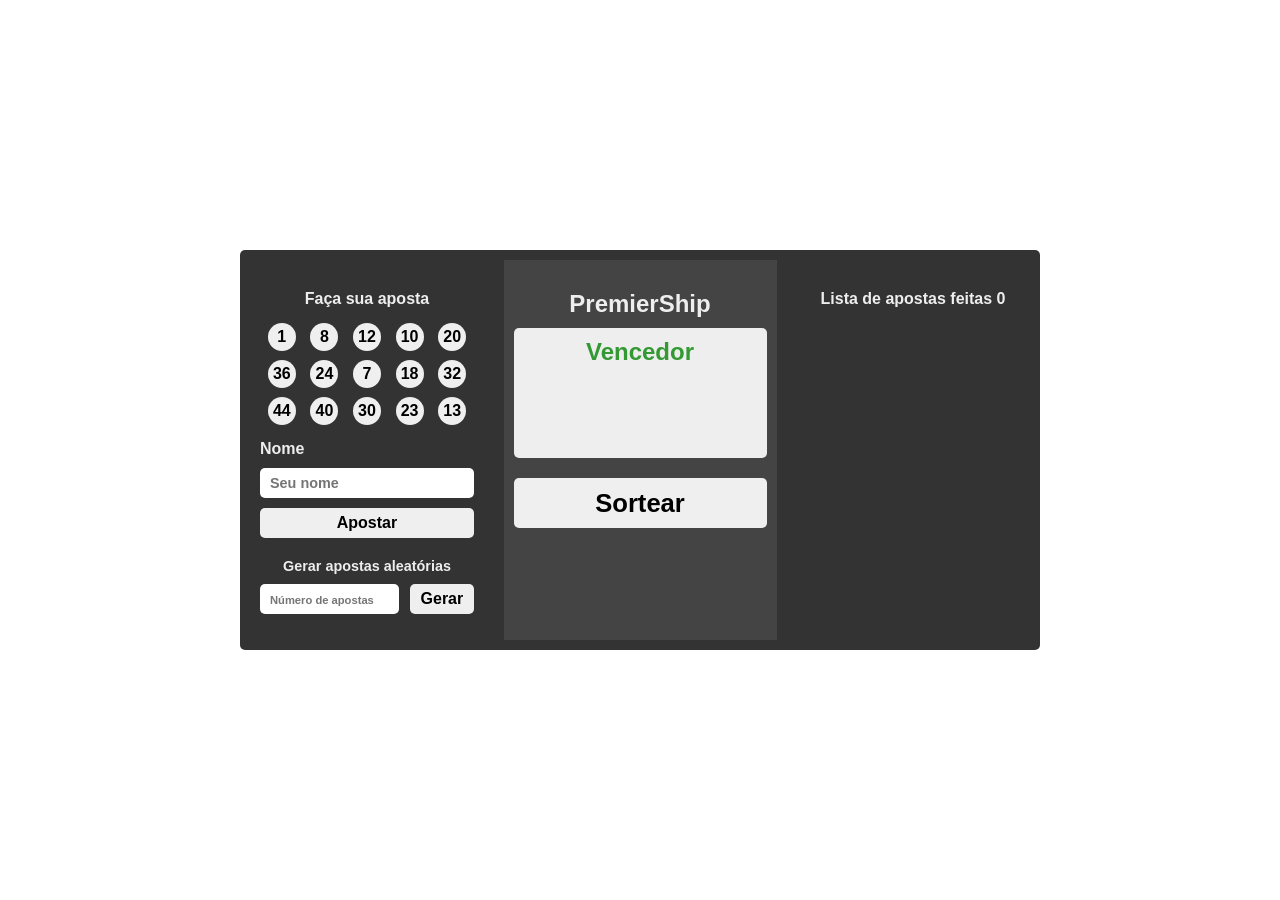
<file: projects/Loto2022/index.html>
<!DOCTYPE html>
<html lang="en">
<head>
    <meta charset="UTF-8">
    <meta http-equiv="X-UA-Compatible" content="IE=edge">
    <meta name="viewport" content="width=device-width, initial-scale=1.0">
    <title>Loto2022</title>
    <link rel="stylesheet" href="assets/css/style.css">
</head>
<body>

    <!-- Container -->
    <div class="container">

        <!-- Apostar -->
        <div class="getBet">
            <h2>Faça sua aposta</h2>
            <div class="balls"></div>
            <form action="">
                <label for="name">Nome</label>
                    <input type="text" id="name" placeholder="Seu nome">
                <button type="submit" class="btn btn-bet">Apostar</button>
            </form>
            <hr>

            <!-- Gerar apostas aleatorias -->
            <h3>Gerar apostas aleatórias</h3>
            <form action="">
                <div class="container-betRandom">
                    <input type="number" id="numberOfBets" min="1" value="" max="99" placeholder="Número de apostas que serão geradas">
                    <button class="btn btn-random-bet">Gerar</button>
                </div>
            </form>
            
        </div>

        <!-- Sortear -->
        <div class="play">
            <h1>PremierShip</h1>
            <div class="circle">
                <h3>Vencedor</h3>
                <p class="nameWinner"></p>
                <p class="idWinner"></p>
                <p class="pointsWinner"></p>
            </div>
            <div class="button">
                <button class="btn btn-sort">Sortear</button>
            </div>
            <div class="ballsWinner">
            </div>

        </div>

        <!-- Lista de apostas feitas -->
        <div class="allBets">
            <h2>Lista de apostas feitas <span class="numberOfBet">[ 0 ]</span></h2>
            <div class="list">
                
            </div>
        </div>

    </div>

    <!-- Modal -->
    <div class="modal">
        <p class="msg"></p>
    </div>

    <script src="assets/js/script.js"></script>
</body>
</html>
</file>
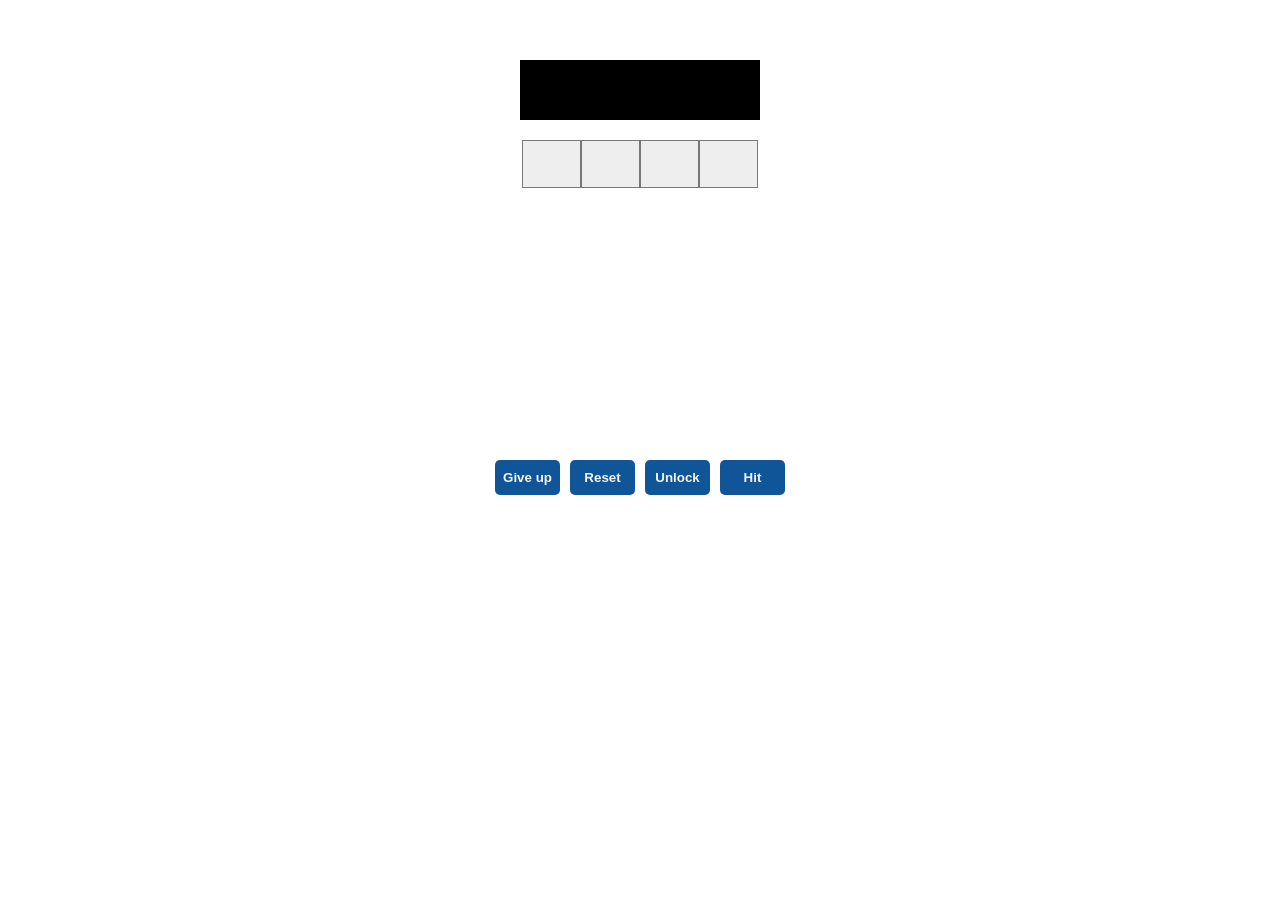
<file: projects/O cofre/index.html>
<!DOCTYPE html>
<html lang="en">
<head>
    <meta charset="UTF-8">
    <meta http-equiv="X-UA-Compatible" content="IE=edge">
    <meta name="viewport" content="width=device-width, initial-scale=1.0">
    <title>Document</title>
    <link rel="stylesheet" href="style.css">
</head>
<body>
    <div class="container">
        <div class="pin"></div>
        <div class="tries"></div>
        <div class="buttons">
            <button class="giveUp">Give up</button>
            <button class="reset">Reset</button>
            <button class="unlock">Unlock</button>
            <button class="hit">Hit</button>
        </div>
    </div>
    <div class="msg"></div>
    <script src="script.js"></script>
</body>
</html>
</file>
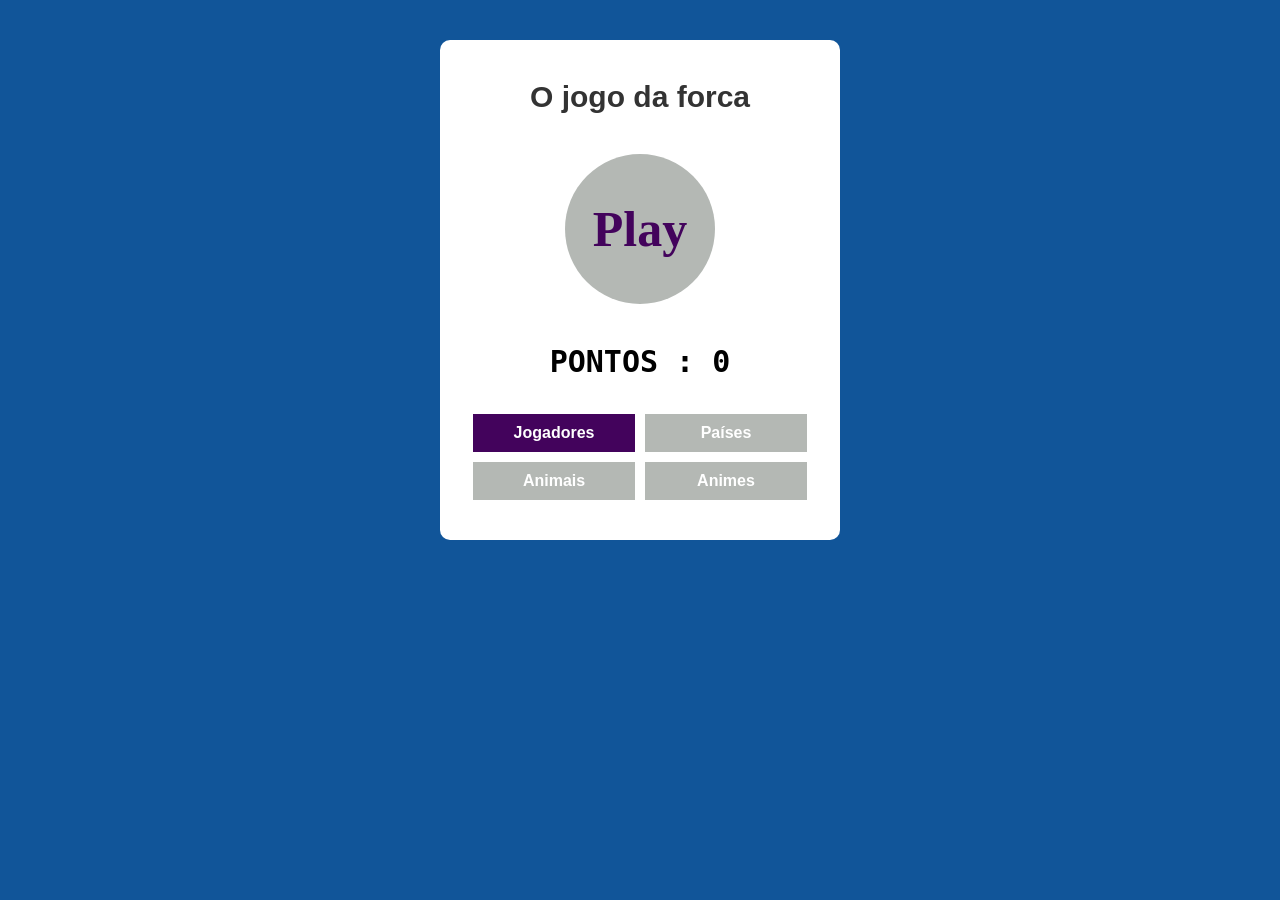
<file: projects/O jogo da forca/index.html>
<!DOCTYPE html>
<html lang="en">
<head>
    <meta charset="UTF-8">
    <meta http-equiv="X-UA-Compatible" content="IE=edge">
    <meta name="viewport" content="width=device-width, initial-scale=1.0">
    <title>O jogo da forca</title>
    <link rel="stylesheet" href="css/style.css">
</head>
<body>
    <div class="painel">
        <h2>O jogo da forca</h2>

        <button class='play'>Play</button>

        <div class="pontos">
            <p class="pontuacaof">PONTOS : 0</p>
        </div>

        <div class="generos">
            <div class="genero">
                <input type="radio" class="input" name="genero" checked id="jogadores">
                <label for="jogadores" class="generolabel">Jogadores</label>
            </div>

            <div class="genero">
                <input type="radio" class="input" name="genero" id="paises">
                <label for="paises" class="generolabel">Países</label>
            </div>

            <div class="genero">
                <input type="radio" class="input" name="genero" id="animais">
                <label for="animais" class="generolabel">Animais</label>
            </div>

            <div class="genero">
                <input type="radio" class="input" name="genero" id="animes">
                <label for="animes" class="generolabel">Animes</label>
            </div>
            
        </div>
    </div>

    <div class="jogo">
        <div class="boneco">
            <img src="img/img0.png" class="img">
            <p class="pontuacao">PONTOS : 0</p>
        </div>
        <div class="quadro">
            
        </div>
        <div class="teclado">

        </div>
    </div>
    <script src="js/script.js" type="module"></script>
</body>
</html>
</file>
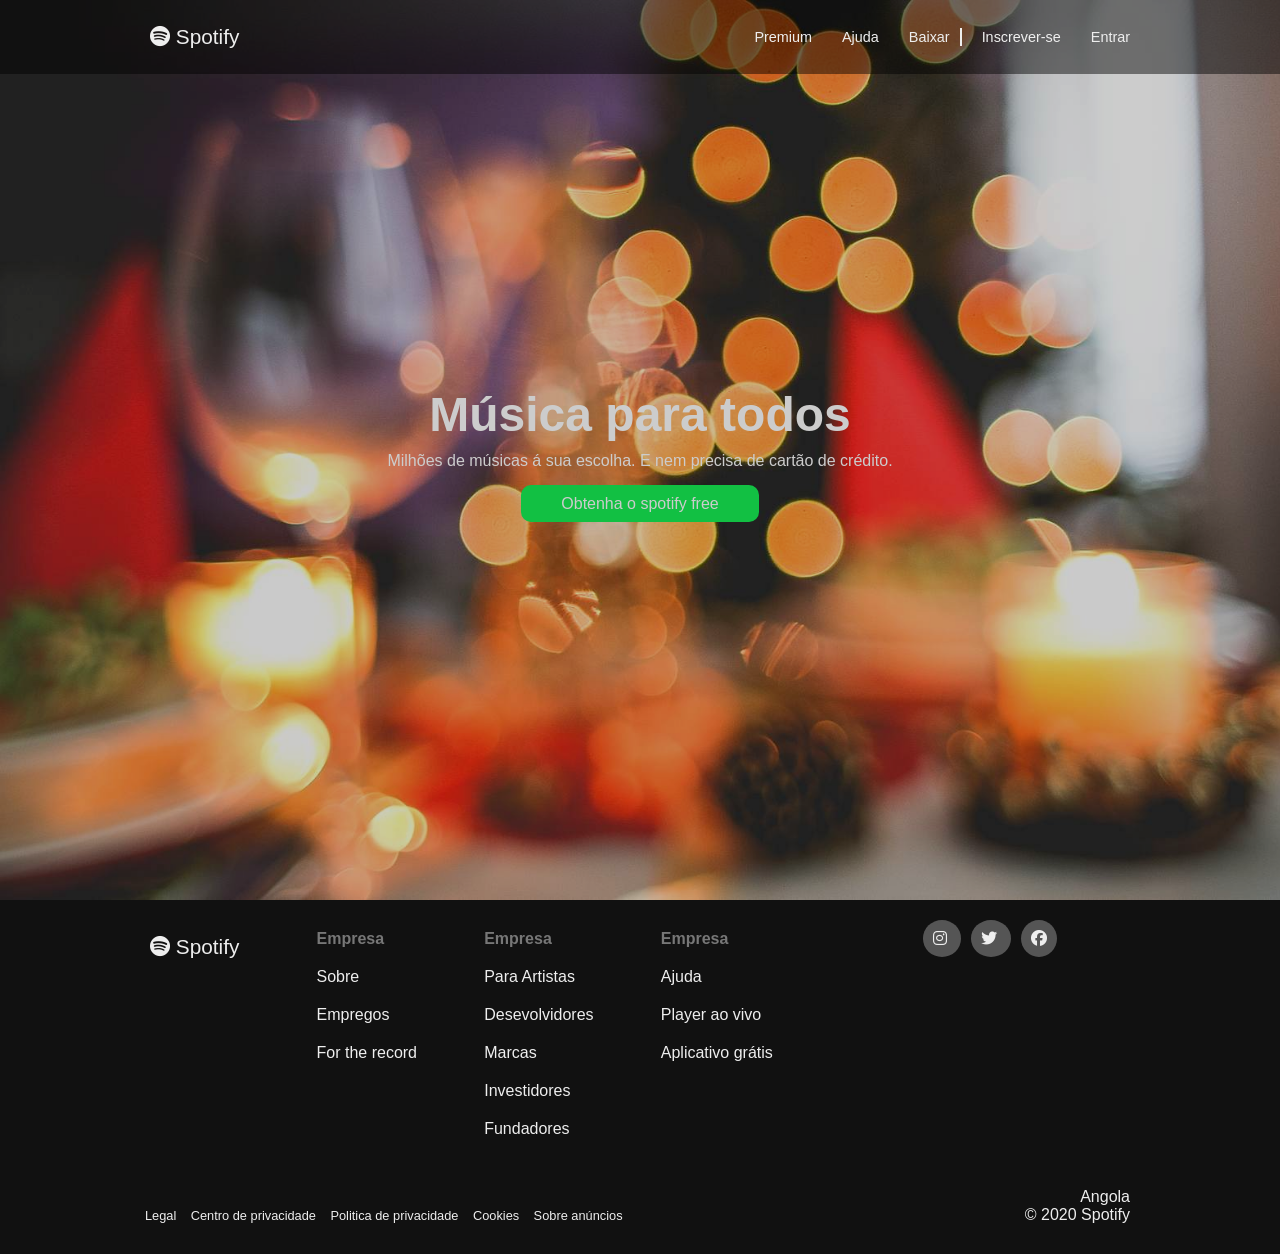
<file: projects/Spotify/index.html>
<!DOCTYPE html>
<html lang="en">
<head>
    <meta charset="UTF-8">
    <meta http-equiv="X-UA-Compatible" content="IE=edge">
    <meta name="viewport" content="width=device-width, initial-scale=1.0">
    <title>Spotify</title>
    <link rel="stylesheet" href="css/style.css">
    <link rel="stylesheet" href="https://cdnjs.cloudflare.com/ajax/libs/font-awesome/6.2.0/css/all.min.css">
</head>
<body>
    <header class="header">
        <div class="header-content">
            <a href="#" class="logo">
                <i class="fab fa-spotify"></i>
                Spotify
            </a>
    
            <nav class="navbar">
                <ul>
                    <li><a href="#">Premium</a></li>
                    <li><a href="#">Ajuda</a></li>
                    <li><a href="#">Baixar</a></li>
                    <li><a href="#">Inscrever-se</a></li>
                    <li><a href="#">Entrar</a></li>
                </ul>
            </nav>
        </div>
    </header>
    <main class="main">
        <div class="main-content">
            <h1>Música para todos</h1>
            <p>Milhões de músicas á sua escolha. E nem precisa de cartão de crédito.</p>
            <a href="#" class="btn btn-obter">Obtenha o spotify free</a>
        </div>
    </main>
    <footer class="footer">
        <div class="footer-content">
            <a href="#" class="logo">
                <i class="fab fa-spotify"></i>
                Spotify
            </a>

            <div class="card">
                <h4>Empresa</h4>
                <a href="#">Sobre</a>
                <a href="#">Empregos</a>
                <a href="#">For the record</a>
            </div>

            <div class="card">
                <h4>Empresa</h4>
                <a href="#">Para Artistas</a>
                <a href="#">Desevolvidores</a>
                <a href="#">Marcas</a>
                <a href="#">Investidores</a>
                <a href="#">Fundadores</a>
            </div>

            <div class="card">
                <h4>Empresa</h4>
                <a href="#">Ajuda</a>
                <a href="#">Player ao vivo</a>
                <a href="#">Aplicativo grátis</a>
            </div>

            <div class="sociais">
                <a href="#">
                    <i class="fab fa-instagram"></i>
                </a>

                <a href="#">
                    <i class="fab fa-twitter"></i>
                </a>

                <a href="#">
                    <i class="fab fa-facebook"></i>
                </a>
            </div>
        </div>
        <div class="footer-bottom">
            <div class="menu-bottom">
                <a href="#">Legal</a>
                <a href="#">Centro de privacidade</a>
                <a href="#">Politica de privacidade</a>
                <a href="#">Cookies</a>
                <a href="#">Sobre anúncios</a>
            </div>
            <div class="copyright">
                <span>Angola</span>
                <p>&copy; 2020 Spotify</p>
            </div>
        </div>
    </footer>
</body>
</html>
</file>
<file: projects/Loto2022/assets/css/style.css>
*{
    margin: 0;
    padding: 0;
    box-sizing: border-box;
    outline: none;
    border: none;
    font: 700 16px sans-serif;
}

body{
    display: flex;
    justify-content: center;
    align-items: center;
    min-height: 100vh;
    padding: 10px;
}

.container{
    max-width: 1200px;
    width: 800px;
    background-color: #333;
    padding: 10px;
    border-radius: 5px;
    display: grid;
    grid-template-columns: 30% 35% 30%;
    justify-content: space-between;
    gap: 10px;
    height: 400px;
}

.container h2{
    text-align: center;
    color: #eee;
    margin-top: 20px;
}

.container .play {
    background-color: #444;
}

.modal{
    position: absolute;
    top: 50px;
    background-color: #bb3d3d;
    color: #edd;
    padding: 10px 25px;
    border-radius: 5px;
    transition: 0.3s ease-out;
    opacity: 0;
}

.modal p{
    font-size: 0.9em;
}



@media screen and (max-width:750px){
    .container{
        display: flex;
        flex-wrap: wrap;
        width: 400px;
        height: auto;
    }
    .container > div {
        width: 100%;
    }
    .modal{
        position: fixed;
        top: 50%;
    }
}


/* Bet */

.getBet{
    padding: 10px;
}

.balls{
    width: 100%;
    border-radius: 5px;
    margin-top: 10px;
    display: flex;
    flex-wrap: wrap;
    justify-content: space-around;
    align-items: center;
    gap: 9px;
    padding: 5px;
}

.single-ball{
    padding: 5px;
    border-radius: 50%;
    text-align: center;
    height: 28px;
    width: 28px;
}

.getBet input#name{
    height: 30px;
    border-radius: 5px;
    width: 100%;
    padding-left: 10px;
    font-size: 0.9em;
}

.getBet label{
    margin: 10px 0;
    display: block;
    color: #eee;
}

.getBet .btn-bet{
    width: 100%;
    margin-top: 10px;
    height: 30px;
    border-radius: 5px;
}

.getBet h3{
    font-size: 0.9em;
    text-align: center;
    color: #eee;
    margin: 10px 0;
    margin-top: 20px;
}

.container-betRandom{
    display: flex;
    justify-content: space-between;
}

.getBet #numberOfBets{
    height: 30px;
    width: 65%;
    font-size: 1em;
    padding: 10px;
    color: #555;
    border-radius: 5px;
}

.getBet #numberOfBets::placeholder{
    font-size: 0.7em;
}

.getBet .btn-random-bet{
    height: 30px;
    width: 30%;
    padding: 5px 10px;
    border-radius: 5px;
}

.btn , .single-ball{
    transition: 0.3s transform;
}

.btn:hover , .single-ball:hover{
    transform: scale(1.07);
}

@media screen and (max-width:720px) {
    .balls{
        width: 280px;
        margin: auto;
        margin-top: 10px;
    }

    .balls .single-ball{  
        height: 40px;
        width: 40px;
    }
}



/* Play */

.play{
    padding: 10px;
}

.play h1{
    text-align: center;
    color: #eee;
    margin-top: 20px;
    font-size: 1.5em;
}

.play .circle{
    height: 130px;
    width: 100%;
    margin: 10px auto 20px;
    background-color: #eee;
    border-radius: 5px;
    text-align: center;
    padding: 10px;
}

.play .circle p.nameWinner{
    font-size: 1.5em;
    margin-bottom: 10px;
}

.play .circle h3{
    color: #393;
    font-size: 1.5em;
}


.play .circle .pointsWinner{
    color: #933;
    font-size: 1.5em;
}

.play button{
    display: block;
    width: 100%;
    height: 50px;
    border-radius: 5px;
    font-size: 1.6em;
}

.ballsWinner{
    display: flex;
    gap: 10px;
    margin: 20px auto 0;
    text-align: center;
    width: 210px;
}

.ballsWinner span{
    padding: 10px;
    width: 45px;
    height: 45px;
    border-radius: 50%;
    background-color: #eee;
    color: #333;
    text-align: center;
    line-height: 30px;
}





/* AllBets */

.allBets{
    padding: 10px;
}

.list{
    
    overflow-y: auto;
    height: 300px;
    margin-top: 20px;
}

.single-bet{
    padding: 5px;
    margin: 5px;
    background-color: #ccc;
    border-radius: 5px;
}

.card-bet{
    height: 25px;
    border-radius: 5px;
    margin: 2px 0;
    display: flex;
    align-items: center;
}

.card-bet span{
    border-radius: 50%;
    background-color: #333;
    color: #eee;
    width: 23px;
    height: 23px;
    display: block;
    text-align: center;
    margin-right: 5px;
    font-size: 0.8em;
    padding: 3px;
    line-height: 20px;
}

.single-bet p{
    font-size: 0.8em;
}


.single-ball.mark{
    background-color: #393;
    color: #eee;
}
</file>
<file: projects/O cofre/style.css>
*{
    margin: 0;
    padding: 0;
    box-sizing: border-box;
    border: none;
}

.container{
    height: 500px;
    padding: 10px;
    margin: 30px auto 0;
    width: 450px;
    border-radius: 5px;
    transition: 0.5s;

}

.pin{
    width: 240px;
    margin: 20px auto;
    height: 60px;
    border-radius: 5px;
    display: flex;
}

.pin span{
    width: 100px;
    text-align: center;
    background-color: #000;
    color: #000;
    line-height: 60px;
    font-size: 50px;
    font-family: monospace;
}

.tries{
    width: 240px;
    height: 300px;
    margin: auto;
    border-radius: 5px;
    margin-bottom: 20px;
}

.tries .tries-group{
    background-color: #999;
    margin: 2px;
    display: flex;
    height: 48px;
}

.tries button{
    width: 100px;
    font-size: 40px;
    border: 1px solid #777;
    background-color: #eee;
}

.buttons{
    display: flex;
    border-radius: 5px;
    width: 300px;
    margin: auto;
}

.buttons button{
    width: 200px;
    margin: 0 5px;
    padding: 10px 0;
    color: whitesmoke;
    font-weight: bold;
    background-color: #159;
    border-radius: 5px;
}

.msg{
    width: 300px;
    height: 200px;
    background-color: #333;
    color: whitesmoke;
    position: absolute;
    top: 50%;
    left: 50%;
    transform: translate(-50%,-50%);
    display: none;
    transition: 0.5s;
    text-align: center;
    line-height: 200px;
    font-size: 40px;
    border-radius: 5px;
}
</file>
<file: projects/O jogo da forca/css/style.css>
*{
    margin: 0;
    padding: 0;
    box-sizing: border-box;
    font: bold 16px sans-serif;
    border: none;
}

:root{
    --main-color : #b4b8b4;
    --details-color : #43035c;
}

body{
    background-color: #159;
}

.painel,.jogo{
    width: 400px;
    height: 500px;
    margin: 40px auto 0;
    background-color: white;
    padding: 20px;
    text-align: center;
    border-radius: 10px;
}

.painel{
    display: block;
}

.jogo{
    display: none;
}

/* Painel */


.painel h2{
    font-size: 30px;
    color: #333;
    margin: 20px 0;
}

.painel button{
    width: 150px;
    height: 150px;
    font-size: 50px;
    border-radius: 50%;
    color: var(--details-color);
    margin: 20px 0;
    font-family:cursive;
    transition: 0.4s;
    background-color: var(--main-color);
    text-align: center;
}
.painel button:active{
    transform: scale(1.1);
    background-color: var(--details-color);
    color: var(--main-color);
}

.painel button:hover{
    transform: scale(1.2);
}

.pontos{
    margin: 20px 0 30px;
}
.pontos p{
    font-size: 30px;
    font-family: monospace;
}
.generos{
    display: flex;
    flex-wrap: wrap;
    justify-content: center;
    margin: 30px 0;
}

.genero{
    width: 45%;
    margin-top: 30px;
    margin: 5px;
}

.genero input{
    display: none;
}

.genero label{
    padding: 10px 20px;
    background-color: var(--main-color);
    display: block;
    color: white;
}

.genero input:checked+label{
    background-color: var(--details-color);
}

/* Jogo */

.boneco{
    width: 300px;
    height: 150px;
    text-align: center;
    margin: 20px auto 0;
}

.boneco img{
    width: 100%;
    height: 150px;
}

.jogo .boneco p{
    font-size: 45px;
    font-family: monospace;
    padding-top: 30px;
    height: 150px;
    display: block;
    width: 100%;
}

.quadro{
    width: 300px;
    background-color: var(--main-color);
    margin: 15px auto 0;
    display: flex;
    align-items: center;
    flex-wrap: wrap;
    justify-content: center;
    padding: 10px;
}

.espaco{ 
    background-color: white;
    color: white;
    width: 24px;
    height: 24px;
    margin: 1px;
    border-radius: 5px;
}
.tab{
    width: 27px;
    height: 30px;
    margin: 1px;
    background-color: transparent;
}
.teclado{
    width: 300px;
    height: 130px;
    padding: 20px 0;
    background-color: var(--main-color);
    margin: 15px auto 0;
    display: flex;
    justify-content: center;
    align-items: center;
    flex-wrap: wrap;
}


.teclado input{
    background-color: #333;
    color: white;
    width: 27px;
    height: 30px;
    margin: 1px;
    border-radius: 5px;
    font-style: italic;
    text-align: center;
    transition: 0.4s;
}

.teclado input:active{
    transform: scale(1.09);
}

.teclado input:nth-child(11){
    margin-left: 12px;
}

.teclado input:nth-child(19){
    margin-right: 8px;
}
</file>
<file: projects/Spotify/css/style.css>
*{
    margin: 0;
    padding: 0;
    box-sizing: border-box;
    border: none;
    font-family: Arial, Helvetica, sans-serif;
}

a{
    text-decoration: none;
    transition: 0.4s;
}


ul{
    list-style: none;
}

.btn{
    color: #fff;
    border-radius: 10px;
    cursor: pointer;
}

/* header */

.header{
    position: fixed;
    background-color: #00000077;
    width: 100%;
    top: 0;
    left: 0;
    z-index: 1;
    padding: 20px 0px;
}

.header-content{
    max-width: 1000px;
    margin: auto;
    display: flex;
    justify-content: space-between;
    align-items: center;
}

.logo{
    font-size: 1.3rem;
    color: #eee;
    padding: 5px 10px;
}

.header-content .navbar ul{
    display: flex;
}

.header-content .navbar li{
    margin-left: 10px;
}

.header-content .navbar li:nth-child(3){
    border-right: 2px solid #eee;
}

.header-content .navbar li a{
    padding: 5px 10px;
    color: #eee;
    font-size: .9rem;
}

.header-content .navbar li a:hover{
    color: #16f054;
}

.main{
    height: 100vh;
    background-image: url("../images/pic3.jpg");
    background-size: cover;
    filter: brightness(.8);
    display: flex;
    justify-content: center;
    align-items: center;
    text-align: center;
    color: #fff;
}

main h1{
    font-size: 3rem;
}

main p{
    margin-bottom: 25px;
    margin-top: 10px;
}

main .btn{
    background-color: #16f054;
    padding: 10px 40px;
}

/* footer */

.footer{
    background-color: #111;
    padding: 30px 0;
}

.footer-content{
    display: flex;
    justify-content: space-between;
    max-width: 1000px;
    margin: auto;
}

.footer-content .card{
    display: flex;
    flex-direction: column;
}


.footer-content .card h4{
    color: #777;
    font-weight: bold;
}

.footer-content .card a{
    color: #eee;
    margin-top: 20px;
    transition: .4s;
}

.footer-content .card a:hover{
    color: #16f054;
}

.footer-content .sociais{
    width: 30%;
    text-align: center;
}

.footer-content .sociais a{
    transition: .4s;
    background-color: #555;
    border-radius: 50%;
    padding: 10px;
    margin: 0 5px;
    text-align: center;
}

.footer-content .sociais a:hover{
    background-color: #16f054;
}

.footer-content .sociais i{
    color: #eee;
}

.footer-bottom{
    display: flex;
    justify-content: space-between;
    align-items: flex-end;
    max-width: 1000px;
    margin: 50px auto 0;
}


.footer-bottom a{
    color: #eee;
    margin: 0 5px;
    transition: 0.4s;
    font-size: .8rem;
}

.footer-bottom a:hover{
    color: #16f054;
}

.footer-bottom .copyright{
    display: flex;
    flex-direction: column;
    align-items: flex-end;
    padding: 0 10px;
    color: #eee;
}
</file>
